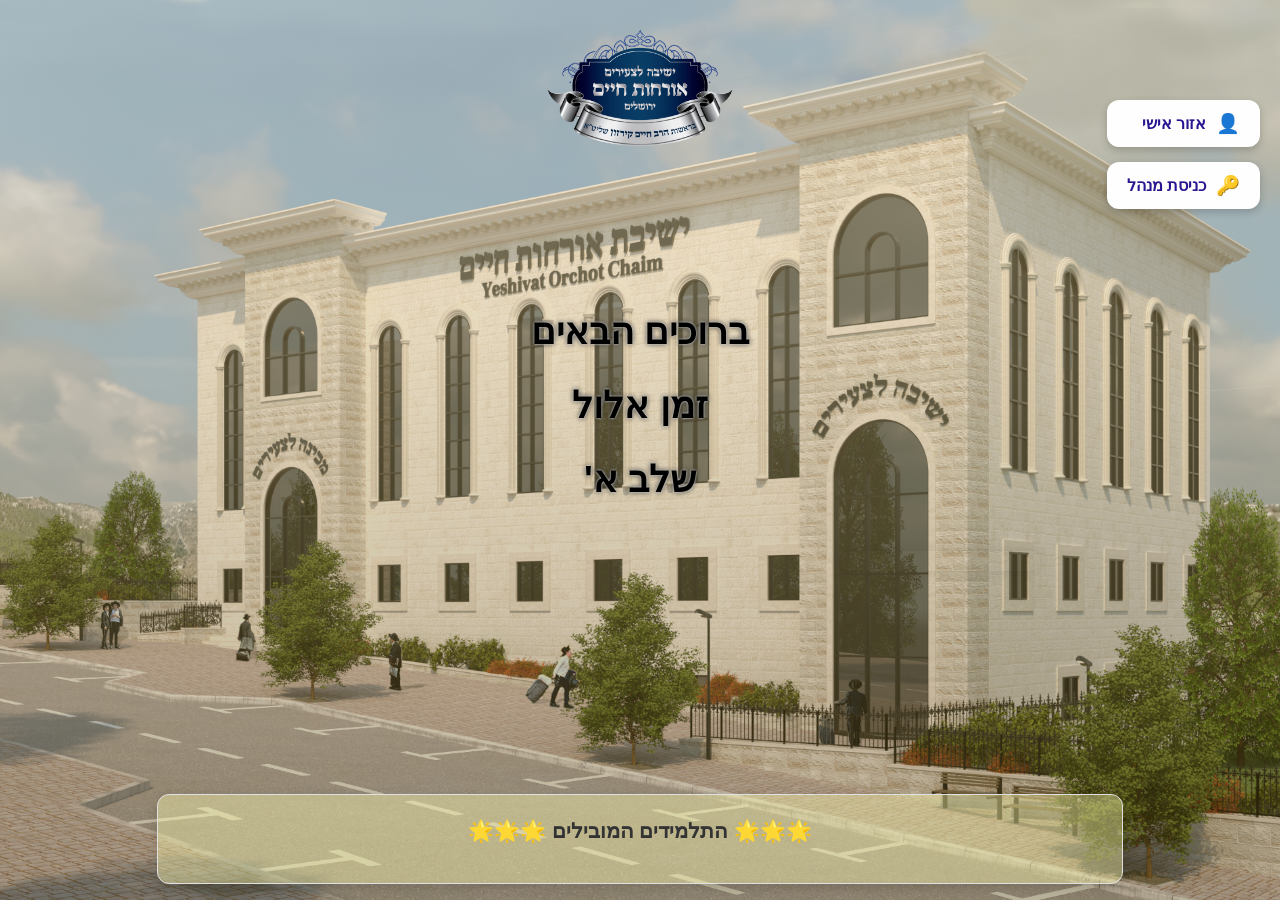
<file: index.html>
<!DOCTYPE html>

<html lang="he">
<head>
    <meta charset="UTF-8">
    <meta name="viewport" content="width=device-width, initial-scale=1.0">
    <title>מבצע והעמידו תלמידים</title>
    <link rel="stylesheet" href="css/homePage.css">
    <style>
.top-students {
    position: fixed;
    bottom: 1rem;
    left: 50%;
    transform: translateX(-50%);
    padding: 1.5rem 2rem;
    display: flex;
    flex-direction: column;
    align-items: center;
    font-family: sans-serif;
    z-index: 9999;
    width: 75vw;
    max-width: 900px;
    background-color: #fffbb265;
    border-radius: 12px;
    box-shadow: 0 4px 12px rgba(0, 0, 0, 0.15);
    border: 1px solid #e0e0e0;
    z-index: 1;           /* תמיד מעל תוכן אחר */

}

.top-students h3 {
    color: #333;
    font-family: Guttman Stam, sans-serif;
    margin: 0 0 1rem 0;
    font-size: 1.3rem;
    font-weight: bold;
    text-align: center;
}

#top-students-list {
    display: flex;
    gap: 1rem;
    list-style: none;
    padding: 0;
    margin: 0;
    flex-wrap: wrap;
    justify-content: center;
}

#top-students-list li {
    background-color: #ffffff;
    color: #333;
    font-size: 0.95rem;
    font-weight: bold;
    text-align: center;
    padding: 0.6rem 1.2rem;
    border-radius: 8px;
    border: 1px solid #ddd;
}

#top-students-list li:first-child {
    background-color: #ffc107;
    color: #000;
    font-size: 1.05rem;
    border: 1px solid #e0a800;
}

    </style>
</head>
<body>
   
<header><div id="logo-img">
    <img id="logo-img2" src="images/לוגו אורחות חיים ללא תמונה-01.png">


</div></header>
        <p id="validation-message"></p>

<main class="main-content">
    
    <div id="home-page">

        <h2>ברוכים הבאים</h2>
        <h2>זמן אלול</h2>
        <h2>שלב א'</h2>
        <p></p>
         <div class="Vcard" id="validation-page">
        <!-- <h2>תיקוף תלמידים</h2> -->
                 <br>

        <input class="Vinput hidden-input" type="text" id="student-id" inputmode="none">
                <br>

        <!-- <button class="Vbutton" onclick="validateStudent()">תיקוף והוספת נקודות</button> -->
        <br>
                <br>
        <br>
        <br>
 <h3 id="validation-message2"></h3>
                <br>

        <p id="points"></p>
        <br>
        <div  id="register">
        </div>
      </div>
        <div class="top-students">
    <h3>🌟🌟🌟 התלמידים המובילים 🌟🌟🌟</h3>
    <ul id="top-students-list"></ul>
    </div>

    <div id="side-menu">
    <!-- <a href="pages/register.html" class="side-menu-button">
<span style="font-size: 1.2em;">🧾 הרשמה</span>
    </a> -->
    <a href="pages/studentInfo.html" class="side-menu-button">
  <span style="font-size: 1.2rem;">👤</span> אזור אישי
    </a>
    <a href="pages/manager.html" class="side-menu-button">
<span style="font-size:1.2rem;">🔑</span> כניסת מנהל
    </a>
</div>
        <!-- <div id="links">
            
        <a href="pages/register.html" class="link">להרשמה למבצע</a>
        
        <a href="pages/validate.html" class="link">לתיקוף</a>
    </div> -->

</div>
</main>
    
    <script>

    </script>
    <!-- <br> -->
    <!-- <a href="pages/studentInfo.html" id="manager">אזור אישי</a> -->

    <!-- <br>
    <br> -->
    <!-- <a href="pages/manager.html" id="manager">כניסת מנהל</a> -->
    <script src="js/db.js"></script>
     <script src="js/homePage.js"></script>
</body>
</html>
</file>
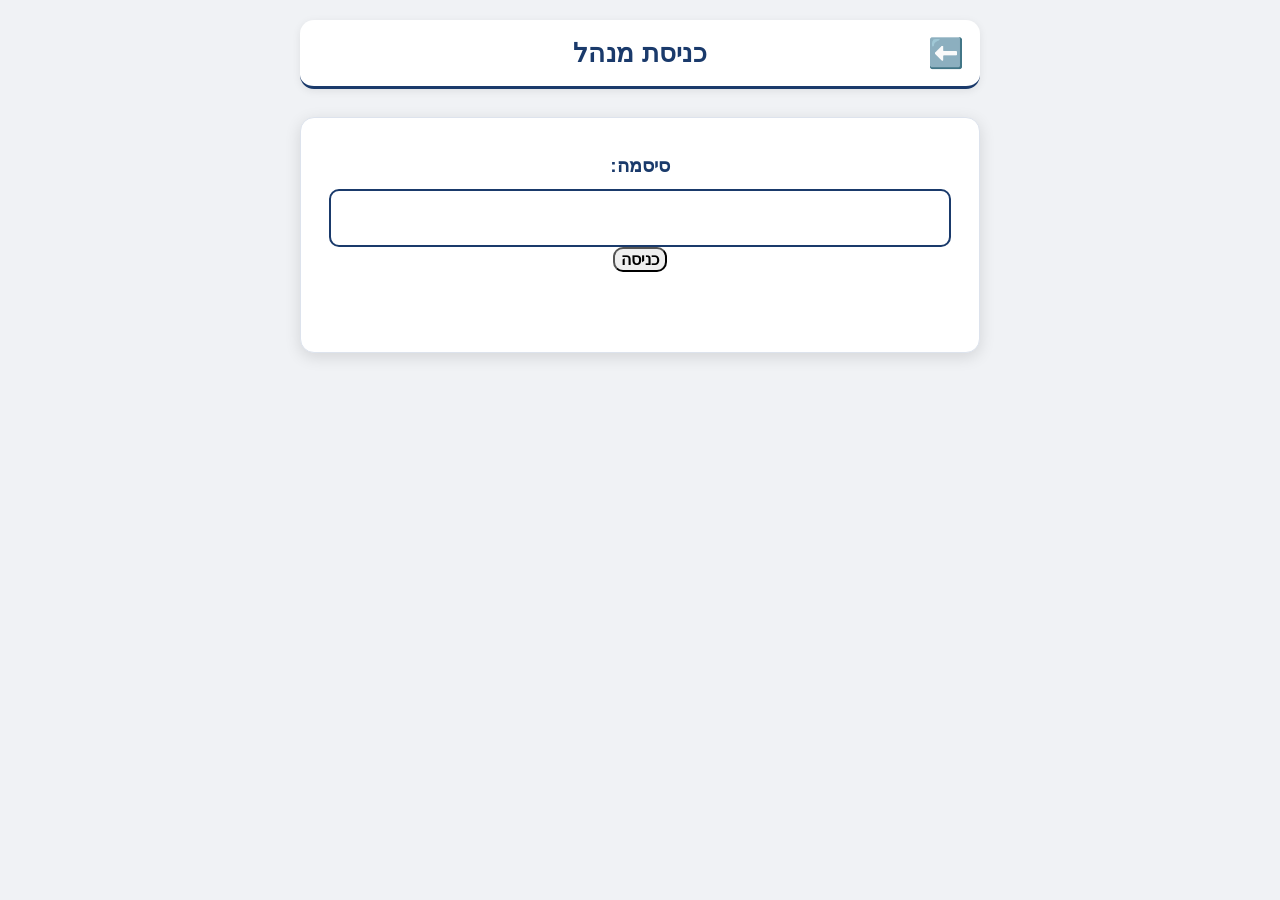
<file: pages/manager.html>
<!DOCTYPE html>
<html lang="he" dir="rtl">
 
<head>
  <meta charset="UTF-8">
  <meta name="viewport" content="width=device-width, initial-scale=1.0">
  <link rel="stylesheet" href="../css/manager.css">
  <link rel="icon" type="png" href="../images/לוגו אורחות חיים ללא תמונה-01.png">
  <title>עמוד מנהל</title>
</head>
<body>
  <div class="manager-page">
    <header class="topbar">
      <h2>כניסת מנהל</h2>
      <a class="return-icon" href="../index.html" aria-label="חזרה לדף הבית">⬅️</a>
    </header>

    <div id="loginSection" class="card login-card">
      <label for="adminPassword">סיסמה:</label>
      <input type="password" id="adminPassword" autocomplete="current-password">
      <button type="button" id="adminLoginBtn" class="login-submit">כניסה</button>
      <p id="loginError" aria-live="polite"></p>
    </div>

    <main id="adminPanel" class="hidden admin-panel">
      <div class="dashboard-header">
        <span class="dashboard-kicker">לוח בקרה</span>
        <h3>ניהול המערכת</h3>
        <p>בחר פעולה כדי לנהל את התלמידים, התיקוף וההגרלות בצורה פשוטה וברורה.</p>
      </div>

      <div class="dashboard-grid">
        <button type="button" class="action-card" data-open-panel="pointsPanel" data-title="עדכון נקודות משתמש">
          <span class="action-icon">💳</span>
          <span class="action-text">נקודות</span>
          <small>הוספה/עדכון שעות</small>
        </button>

        <button type="button" class="action-card" data-open-panel="attendanceSettingsSection" data-title="הגדרות תיקוף">
          <span class="action-icon">🕒</span>
          <span class="action-text">תיקוף</span>
          <small>זמני כניסה ויציאה</small>
        </button>

        <button type="button" class="action-card" data-open-panel="stageAdminSection" data-title="ניהול שלבים">
          <span class="action-icon">📍</span>
          <span class="action-text">שלבים</span>
          <small>שינוי שלב נוכחי</small>
        </button>

        <button type="button" class="action-card" data-open-panel="uidChangeSection" data-title="החלפת מזהה תלמיד">
          <span class="action-icon">🆔</span>
          <span class="action-text">מזהים</span>
          <small>שינוי כרטיס תלמיד</small>
        </button>

        <button type="button" class="action-card" data-open-panel="lotteryAdminSection" data-title="הגדרות זכייה">
          <span class="action-icon">🎁</span>
          <span class="action-text">זכייה</span>
          <small>הגדרות פרסים</small>
        </button>

        <button type="button" class="action-card" data-open-panel="lotteryHistorySection" data-title="היסטוריית זכיות">
          <span class="action-icon">📜</span>
          <span class="action-text">היסטוריה</span>
          <small>רשימת זכיות</small>
        </button>

        <button type="button" class="action-card" data-open-panel="giftsPanel" data-title="ניהול מתנות">
          <span class="action-icon">🎁</span>
          <span class="action-text">מתנות</span>
          <small>רשימת מתנות קיימות</small>
        </button>

        <button type="button" class="action-card action-card--accent" onclick="window.location.href='./register.html'">
          <span class="action-icon">📝</span>
          <span class="action-text">הרשמה</span>
          <small>עבור לדף הרשמה</small>
        </button>

        <button type="button" class="action-card" data-open-panel="listPanel" data-title="נקודות כל התלמידים">
          <span class="action-icon">📊</span>
          <span class="action-text">כל התלמידים</span>
          <small>הצג נקודות לכולם</small>
        </button>

      </div>

      <section id="pointsPanel" class="panel-card admin-panel-section" aria-label="עדכון נקודות משתמש" data-dialog-title="עדכון נקודות משתמש">
        <div class="section-header">
          <h3>עריכת נקודות למשתמש</h3>
        </div>

        <div class="form-grid two-up">
          <div class="field-group">
            <label for="userId">קוד זיהוי:</label>
            <input type="password" id="userId" autocomplete="off">
          </div>
          <div class="field-group">
            <label for="hours">שעות להוספה:</label>
            <input type="text" id="hours" onfocus="kbOpen(this)" readonly inputmode="numeric">
          </div>
          <div class="field-group">
            <label for="minutes">דקות להוספה:</label>
            <input type="text" id="minutes" onfocus="kbOpen(this)" readonly inputmode="numeric">
          </div>
        </div>

        <div class="panel-actions single">
          <button type="button" onclick="updatePoints()">עדכן</button>
        </div>
        <p id="updateMessage" aria-live="polite"></p>
      </section>

      <section id="attendanceSettingsSection" class="panel-card admin-panel-section" aria-label="הגדרות תיקוף" data-dialog-title="הגדרות תיקוף">
        <div class="section-header">
          <h3>הגדרות תיקוף</h3>
        </div>

        <div class="settings-groups">
          <fieldset class="settings-group">
            <legend>מכינה</legend>
            <div class="time-grid">
              <div class="field-group">
                <label for="mechina-morningStart">פתיחת בוקר</label>
                <input id="mechina-morningStart" type="time" step="60">
              </div>
              <div class="field-group">
                <label for="mechina-morningEnd">סגירת בוקר</label>
                <input id="mechina-morningEnd" type="time" step="60">
              </div>
              <div class="field-group">
                <label for="mechina-eveningStart">פתיחת ערב</label>
                <input id="mechina-eveningStart" type="time" step="60">
              </div>
              <div class="field-group">
                <label for="mechina-eveningEnd">סגירת ערב</label>
                <input id="mechina-eveningEnd" type="time" step="60">
              </div>
              <div class="field-group full-width">
                <label for="mechina-specialStart">פתיחת תיקוף מיוחד</label>
                <input id="mechina-specialStart" type="time" step="60">
              </div>
              <div class="field-group full-width">
                <label for="mechina-specialEnd">סגירת תיקוף מיוחד</label>
                <input id="mechina-specialEnd" type="time" step="60">
              </div>
            </div>
          </fieldset>

          <fieldset class="settings-group">
            <legend>ישיבה</legend>
            <div class="time-grid">
              <div class="field-group">
                <label for="yeshiva-morningStart">פתיחת בוקר</label>
                <input id="yeshiva-morningStart" type="time" step="60">
              </div>
              <div class="field-group">
                <label for="yeshiva-morningEnd">סגירת בוקר</label>
                <input id="yeshiva-morningEnd" type="time" step="60">
              </div>
              <div class="field-group">
                <label for="yeshiva-eveningStart">פתיחת ערב</label>
                <input id="yeshiva-eveningStart" type="time" step="60">
              </div>
              <div class="field-group">
                <label for="yeshiva-eveningEnd">סגירת ערב</label>
                <input id="yeshiva-eveningEnd" type="time" step="60">
              </div>
              <div class="field-group full-width">
                <label for="yeshiva-specialStart">פתיחת תיקוף מיוחד</label>
                <input id="yeshiva-specialStart" type="time" step="60">
              </div>
              <div class="field-group full-width">
                <label for="yeshiva-specialEnd">סגירת תיקוף מיוחד</label>
                <input id="yeshiva-specialEnd" type="time" step="60">
              </div>
            </div>
          </fieldset>
        </div>

        <div class="panel-actions single">
          <button id="saveAttendanceSettingsBtn" type="button" onclick="saveAttendanceSettingsFromForm()">שמור הגדרות תיקוף</button>
        </div>
        <p id="settingsMessage" aria-live="polite"></p>
      </section>

      <section id="stageAdminSection" class="panel-card admin-panel-section" aria-label="ניהול שלבים" data-dialog-title="ניהול שלבים">
        <div class="section-header">
          <h3>ניהול שלבים</h3>
        </div>
        <p class="stage-status">שלב נוכחי: <strong id="currentStageLabel">A</strong></p>

        <div class="form-grid single-column">
          <div class="field-group">
            <label for="currentStageSelect">בחר שלב</label>
            <select id="currentStageSelect">
              <option value="A">שלב א</option>
              <option value="B">שלב ב</option>
              <option value="C">שלב ג</option>
              <option value="D">שלב ד</option>
            </select>
          </div>
        </div>

        <div class="panel-actions split">
          <button id="saveStageBtn" type="button">שמור שלב</button>
          <button id="nextStageBtn" type="button" class="secondary">העבר לשלב הבא</button>
        </div>
        <p id="stageMessage" aria-live="polite"></p>
      </section>

      <section id="uidChangeSection" class="panel-card admin-panel-section" aria-label="החלפת מזהה תלמיד" data-dialog-title="החלפת מזהה תלמיד">
        <div class="section-header">
          <h3>החלפת מזהה תלמיד</h3>
        </div>

        <div class="form-grid single-column">
          <div class="field-group">
            <label for="oldUidInput">מזהה נוכחי</label>
            <input id="oldUidInput" type="text" autocomplete="off">
          </div>
          <div class="field-group">
            <label for="newUidInput">מזהה חדש</label>
            <input id="newUidInput" type="text" autocomplete="off">
          </div>
        </div>

        <div class="panel-actions single">
          <button id="changeUidBtn" type="button">החלף מזהה</button>
        </div>
        <p id="uidChangeMessage" aria-live="polite"></p>
      </section>

      <section id="lotteryAdminSection" class="panel-card admin-panel-section" aria-label="הגדרות זכייה" data-dialog-title="הגדרות זכייה">
        <div class="section-header">
          <h3>הגדרות זכייה</h3>
        </div>

        <div class="form-grid single-column">
          <div class="field-group">
            <label for="lotteryWinChance">סיכוי זכייה (%)</label>
            <input id="lotteryWinChance" type="number" min="0" max="100" step="1" value="33">
          </div>
        </div>

        <div id="lotteryPrizeRows" class="lottery-prize-list" aria-live="polite"></div>

        <div class="panel-actions split">
          <button id="addLotteryPrizeBtn" type="button" class="secondary">הוסף פרס</button>
          <button id="saveLotterySettingsBtn" type="button" onclick="saveLotterySettingsFromForm()">שמור הגדרות זכייה</button>
        </div>
        <p id="lotterySettingsMessage" aria-live="polite"></p>

        <div class="section-header" style="margin-top:14px;">
          <h3>מתנות קיימות</h3>
        </div>
        <div id="currentPrizeSummary" class="lottery-prize-summary" aria-live="polite"></div>
      </section>

      <section id="lotteryHistorySection" class="panel-card admin-panel-section" aria-label="היסטוריית זכיות" data-dialog-title="היסטוריית זכיות">
        <div class="section-header">
          <h3>היסטוריית זכיות</h3>
        </div>

        <div id="lotteryHistoryContainer" class="lottery-history-container" aria-live="polite"></div>
      </section>

      <section id="giftsPanel" class="panel-card admin-panel-section" aria-label="ניהול מתנות" data-dialog-title="ניהול מתנות">
        <div class="section-header">
          <h3>מתנות קיימות</h3>
        </div>
        <div id="gifts-list-container"></div>
        <div class="panel-actions split" style="margin-top:16px">
          <button type="button" onclick="saveGiftEdits()">✅ שמור שינויים</button>
        </div>
        <p id="giftsMessage" aria-live="polite"></p>
      </section>

      <section id="listPanel" class="panel-card admin-panel-section" aria-label="נקודות כל התלמידים" data-dialog-title="נקודות כל התלמידים">
        <div class="section-header">
          <h3>נקודות כל התלמידים</h3>
        </div>
        <div class="panel-actions single">
          <button type="button" onclick="list()">הצג נקודות לכל תלמיד</button>
        </div>
        <div class="table-wrapper">
          <table id="list" class="hidden2">
            <thead>
              <tr>
                <th>מזהה</th>
                <th>שם</th>
                <th>שעות שלב א'</th>
                <th>שעות שלב ב'</th>
                <th>שעות שלב ג'</th>
                <th>שעות שלב ד'</th>
                <th>פעולות</th>
              </tr>
            </thead>
            <tbody id="list-body"></tbody>
          </table>
        </div>
      </section>

      <a id="registerFromManagerButton" href="./register.html" class="side-menu-button hidden" aria-label="הרשמה למבצע">
        <span>🧾</span>
        <span>הרשמה</span>
      </a>
    </main>

    <div id="adminDialog" class="admin-dialog" aria-hidden="true">
      <div class="dialog-backdrop" data-close-dialog="true"></div>
      <div class="dialog-panel" role="dialog" aria-modal="true" aria-labelledby="dialogTitle">
        <div class="dialog-header">
          <h4 id="dialogTitle">כותרת</h4>
          <button type="button" class="dialog-close" data-close-dialog="true" aria-label="סגור">✕</button>
        </div>
        <div id="dialogContent" class="dialog-content"></div>
      </div>
    </div>

    <div id="custom-keyboard" aria-label="מקלדת קלט">
      <div class="keyboard-layout keyboard-letters">
        <div class="kb-row">
          <button type="button" onclick="kbPress('ק')">ק</button>
          <button type="button" onclick="kbPress('ר')">ר</button>
          <button type="button" onclick="kbPress('א')">א</button>
          <button type="button" onclick="kbPress('ט')">ט</button>
          <button type="button" onclick="kbPress('ו')">ו</button>
          <button type="button" onclick="kbPress('ן')">ן</button>
          <button type="button" onclick="kbPress('ם')">ם</button>
          <button type="button" onclick="kbPress('פ')">פ</button>
        </div>
        <div class="kb-row">
          <button type="button" onclick="kbPress('ש')">ש</button>
          <button type="button" onclick="kbPress('ד')">ד</button>
          <button type="button" onclick="kbPress('ג')">ג</button>
          <button type="button" onclick="kbPress('כ')">כ</button>
          <button type="button" onclick="kbPress('ע')">ע</button>
          <button type="button" onclick="kbPress('י')">י</button>
          <button type="button" onclick="kbPress('ח')">ח</button>
          <button type="button" onclick="kbPress('ל')">ל</button>
          <button type="button" onclick="kbPress('ך')">ך</button>
          <button type="button" onclick="kbPress('ף')">ף</button>
        </div>
        <div class="kb-row">
          <button type="button" onclick="kbPress('ז')">ז</button>
          <button type="button" onclick="kbPress('ס')">ס</button>
          <button type="button" onclick="kbPress('ב')">ב</button>
          <button type="button" onclick="kbPress('ה')">ה</button>
          <button type="button" onclick="kbPress('נ')">נ</button>
          <button type="button" onclick="kbPress('מ')">מ</button>
          <button type="button" onclick="kbPress('צ')">צ</button>
          <button type="button" onclick="kbPress('ת')">ת</button>
          <button type="button" onclick="kbPress('ץ')">ץ</button>
        </div>
        <div class="kb-row">
          <button type="button" style="flex: 2;" onclick="kbPress(' ')">רווח</button>
          <button type="button" onclick="kbPress('back')">⌫</button>
          <button type="button" class="kb-ok" onclick="kbClose()">סגור</button>
        </div>
      </div>

      <div class="keyboard-layout keyboard-numeric">
        <div class="kb-row">
          <button type="button" onclick="kbPress('7')">7</button>
          <button type="button" onclick="kbPress('8')">8</button>
          <button type="button" onclick="kbPress('9')">9</button>
        </div>
        <div class="kb-row">
          <button type="button" onclick="kbPress('4')">4</button>
          <button type="button" onclick="kbPress('5')">5</button>
          <button type="button" onclick="kbPress('6')">6</button>
        </div>
        <div class="kb-row">
          <button type="button" onclick="kbPress('1')">1</button>
          <button type="button" onclick="kbPress('2')">2</button>
          <button type="button" onclick="kbPress('3')">3</button>
        </div>
        <div class="kb-row">
          <button type="button" onclick="kbPress('-')">−</button>
          <button type="button" onclick="kbPress('0')">0</button>
          <button type="button" onclick="kbPress('back')">⌫</button>
        </div>
        <div class="kb-row">
          <button type="button" class="kb-ok" onclick="kbClose()">סגור</button>
        </div>
      </div>
    </div>

    <div id="list-container" class="hidden"></div>
  </div>

  <script src="../js/db.js"></script>
  <script src="../js/admin.js"></script>
</body>
</html>
</html>
</file>
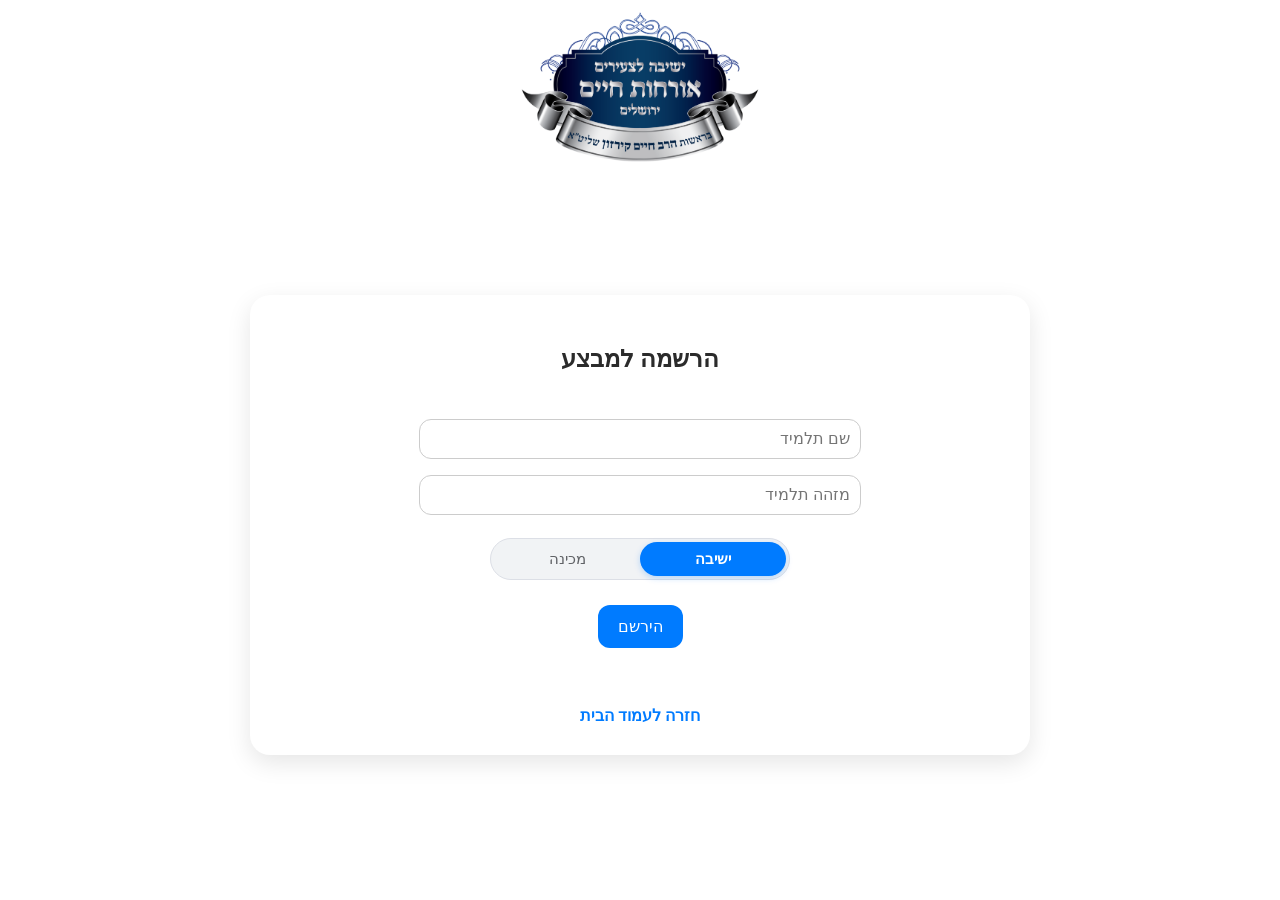
<file: pages/register.html>
<!DOCTYPE html>

<html lang="he" dir="rtl">
<head>
    <meta charset="UTF-8">
    <meta name="viewport" content="width=device-width, initial-scale=1.0">
    <link rel="icon" type="png" href="../images/לוגו אורחות חיים ללא תמונה-01.png">
    <link rel="stylesheet" href="../css/register.css">
    <title>רישום</title>
</head>
<body>

    <div class="card" id="registration-page">
        <h2>הרשמה למבצע</h2>
        <br>
        <input type="text" id="student-name" placeholder="שם תלמיד">
        <br>
        <input type="text" id="student-id-reg" placeholder="מזהה תלמיד">
        <br>
    <div class="pill-toggle">
    <input type="radio" id="type-yeshiva" name="institution" value="yeshiva" checked>
    <label for="type-yeshiva">ישיבה</label>
    
    <input type="radio" id="type-mechina" name="institution" value="mechina">
    <label for="type-mechina">מכינה</label>
</div>
        <button onclick="registerStudent()">הירשם</button>
        <br>
        <p id="registration-message"></p>
      <div id="custom-keyboard">
    <div class="kb-row">
        <button onclick="kbPress('ק')">ק</button>
        <button onclick="kbPress('ר')">ר</button>
        <button onclick="kbPress('א')">א</button>
        <button onclick="kbPress('ט')">ט</button>
        <button onclick="kbPress('ו')">ו</button>
        <button onclick="kbPress('ן')">ן</button>
        <button onclick="kbPress('ם')">ם</button>
        <button onclick="kbPress('פ')">פ</button>
    </div>
    <div class="kb-row">
        <button onclick="kbPress('ש')">ש</button>
        <button onclick="kbPress('ד')">ד</button>
        <button onclick="kbPress('ג')">ג</button>
        <button onclick="kbPress('כ')">כ</button>
        <button onclick="kbPress('ע')">ע</button>
        <button onclick="kbPress('י')">י</button>
        <button onclick="kbPress('ח')">ח</button>
        <button onclick="kbPress('ל')">ל</button>
        <button onclick="kbPress('ך')">ך</button>
        <button onclick="kbPress('ף')">ף</button>
    </div>
    <div class="kb-row">
        <button onclick="kbPress('ז')">ז</button>
        <button onclick="kbPress('ס')">ס</button>
        <button onclick="kbPress('ב')">ב</button>
        <button onclick="kbPress('ה')">ה</button>
        <button onclick="kbPress('נ')">נ</button>
        <button onclick="kbPress('מ')">מ</button>
        <button onclick="kbPress('צ')">צ</button>
        <button onclick="kbPress('ת')">ת</button>
        <button onclick="kbPress('ץ')">ץ</button>
    </div>
    <div class="kb-row">
        <button onclick="kbPress('1')">1</button>
        <button onclick="kbPress('2')">2</button>
        <button onclick="kbPress('3')">3</button>
        <button onclick="kbPress('4')">4</button>
        <button onclick="kbPress('5')">5</button>
        <button onclick="kbPress('6')">6</button>
        <button onclick="kbPress('7')">7</button>
        <button onclick="kbPress('8')">8</button>
        <button onclick="kbPress('9')">9</button>
        <button onclick="kbPress('0')">0</button>
    </div>
    <div class="kb-row">
        <button style="flex: 2;" onclick="kbPress(' ')">רווח</button>
        <button onclick="kbPress('back')">⌫</button>
        <button class="kb-ok" onclick="kbClose()">סגור</button>
    </div>
</div>
        <br>
        <a href="../index.html" class="link">חזרה לעמוד הבית</a>
    </div>
    <script src="../js/db.js"></script>
<script src="../js/register.js"></script>
</body>
</html>
</file>
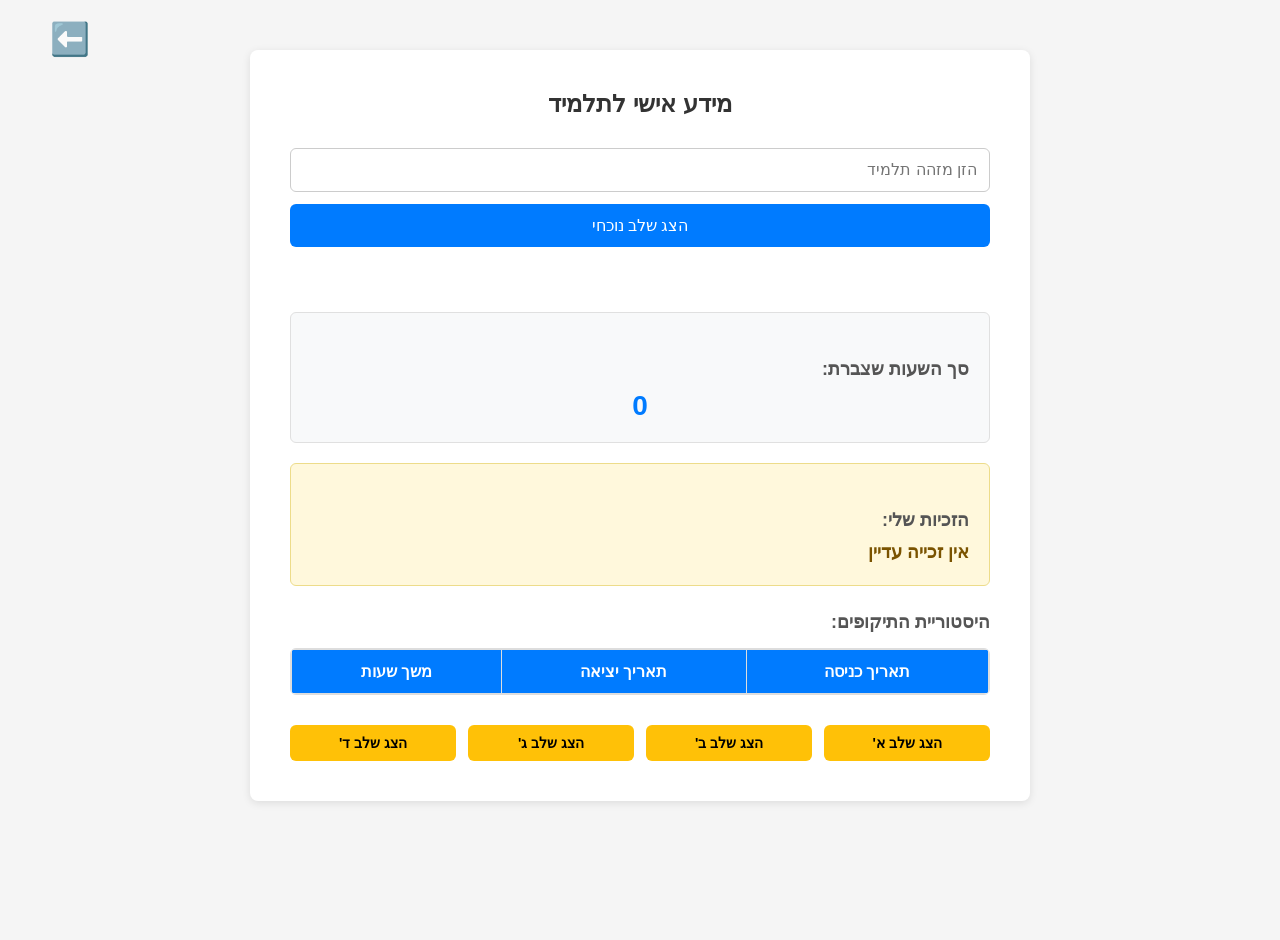
<file: pages/studentInfo.html>
<!DOCTYPE html>
<html lang="he" dir="rtl">
<head>
    <meta charset="UTF-8">
    <meta name="viewport" content="width=device-width, initial-scale=1.0">
    <title>מידע אישי לתלמיד</title>
    <style>
        body {
            font-family: Arial, sans-serif;
            background-color: #f5f5f5;
            display: flex;
            justify-content: center;
            align-items: flex-start;
            min-height: 100vh;
            margin: 0;
            padding: 20px;
        }
        .container {
            background-color: #fff;
            padding: 40px;
            border-radius: 8px;
            box-shadow: 0 2px 8px rgba(0,0,0,0.1);
            max-width: 700px;
            width: 100%;
            margin-top: 30px;
        }
        h2 {
            text-align: center;
            margin: 0 0 30px 0;
            color: #333;
            font-size: 24px;
        }
        h3 {
            margin: 25px 0 10px 0;
            color: #555;
            font-size: 18px;
        }
        .input-section {
            margin-bottom: 30px;
        }
        input[type="text"] {
            width: 100%;
            padding: 12px;
            margin-bottom: 12px;
            border-radius: 6px;
            border: 1px solid #ccc;
            font-size: 16px;
            box-sizing: border-box;
        }
        #get-info {
            width: 100%;
            padding: 12px;
            background-color: #007bff;
            color: #fff;
            border: none;
            border-radius: 6px;
            font-size: 16px;
            cursor: pointer;
        }
        #get-info:hover {
            background-color: #0056b3;
        }
        .message {
            margin: 15px 0;
            font-weight: bold;
            text-align: center;
            min-height: 20px;
        }
        .hours-section {
            background-color: #f8f9fa;
            padding: 20px;
            border-radius: 6px;
            margin: 20px 0;
            border: 1px solid #e0e0e0;
        }
        #total-hours {
            font-size: 28px;
            font-weight: bold;
            color: #007bff;
            margin-top: 10px;
            text-align: center;
        }
        .table-section {
            margin: 25px 0;
        }
        .table-wrapper {
            max-height: 400px;
            overflow-y: auto;
            margin-top: 15px;
            border: 1px solid #ddd;
            border-radius: 6px;
        }
        table {
            width: 100%;
            border-collapse: collapse;
        }
        th, td {
            padding: 12px;
            border: 1px solid #ddd;
            text-align: center;
        }
        tbody tr:hover {
            background-color: #f8f9fa;
        }
        th {
            background-color: #007bff;
            color: #fff;
            position: sticky;
            top: 0;
        }
        .return-icon {
            font-size: xx-large;
            left: 50px;
            position: fixed;
            text-decoration: none;
        }

        .stage-buttons {
            display: flex;
            gap: 12px;
            margin-top: 30px;
            justify-content: center;
            flex-wrap: wrap;
        }
        .stage-btn {
            flex: 1;
            min-width: 120px;
            background-color: #ffc107;
            color: #000;
            font-weight: bold;
            padding: 10px 16px;
            border: none;
            border-radius: 6px;
            cursor: pointer;
            font-size: 14px;
        }
        .stage-btn:hover {
            background-color: #e0a800;
        }

</style>
</head>
<body>
        <a class="return-icon"  href="../index.html">⬅️</a>

<div class="container">
    <h2>מידע אישי לתלמיד</h2>

    <div class="input-section">
        <input type="text" id="student-id" placeholder="הזן מזהה תלמיד">
        <button id="get-info">הצג שלב נוכחי</button>
        <div class="message" id="message"></div>
    </div>

    <div class="hours-section">
        <h3>סך השעות שצברת:</h3>
        <div id="total-hours">0</div>
    </div>

    <div class="hours-section" style="margin-top: 20px; background-color: #fff8dc; border: 1px solid #eddc8a;">
        <h3>הזכיות שלי:</h3>
        <div id="prize-info" style="font-size: 18px; font-weight: bold; color: #7a5300; min-height: 24px;">אין זכייה עדיין</div>
    </div>

    <div class="table-section">
        <h3>היסטוריית התיקופים:</h3>
        <div class="table-wrapper">
            <table id="history-table">
                <thead>
                    <tr>
                        <th>תאריך כניסה</th>
                        <th>תאריך יציאה</th>
                        <th>משך שעות</th>
                    </tr>
                </thead>
                <tbody id="history-body">
                </tbody>
            </table>
        </div>
    </div>

    <div class="stage-buttons" aria-label="בחירת שלב להצגה">
        <button class="stage-btn" data-stage="A" type="button">הצג שלב א'</button>
        <button class="stage-btn" data-stage="B" type="button">הצג שלב ב'</button>
        <button class="stage-btn" data-stage="C" type="button">הצג שלב ג'</button>
        <button class="stage-btn" data-stage="D" type="button">הצג שלב ד'</button>
    </div>
</div>

<script src="../js/db.js"></script>
    <script src="../js/studentInfo.js"></script>

</body>
</html>
</file>
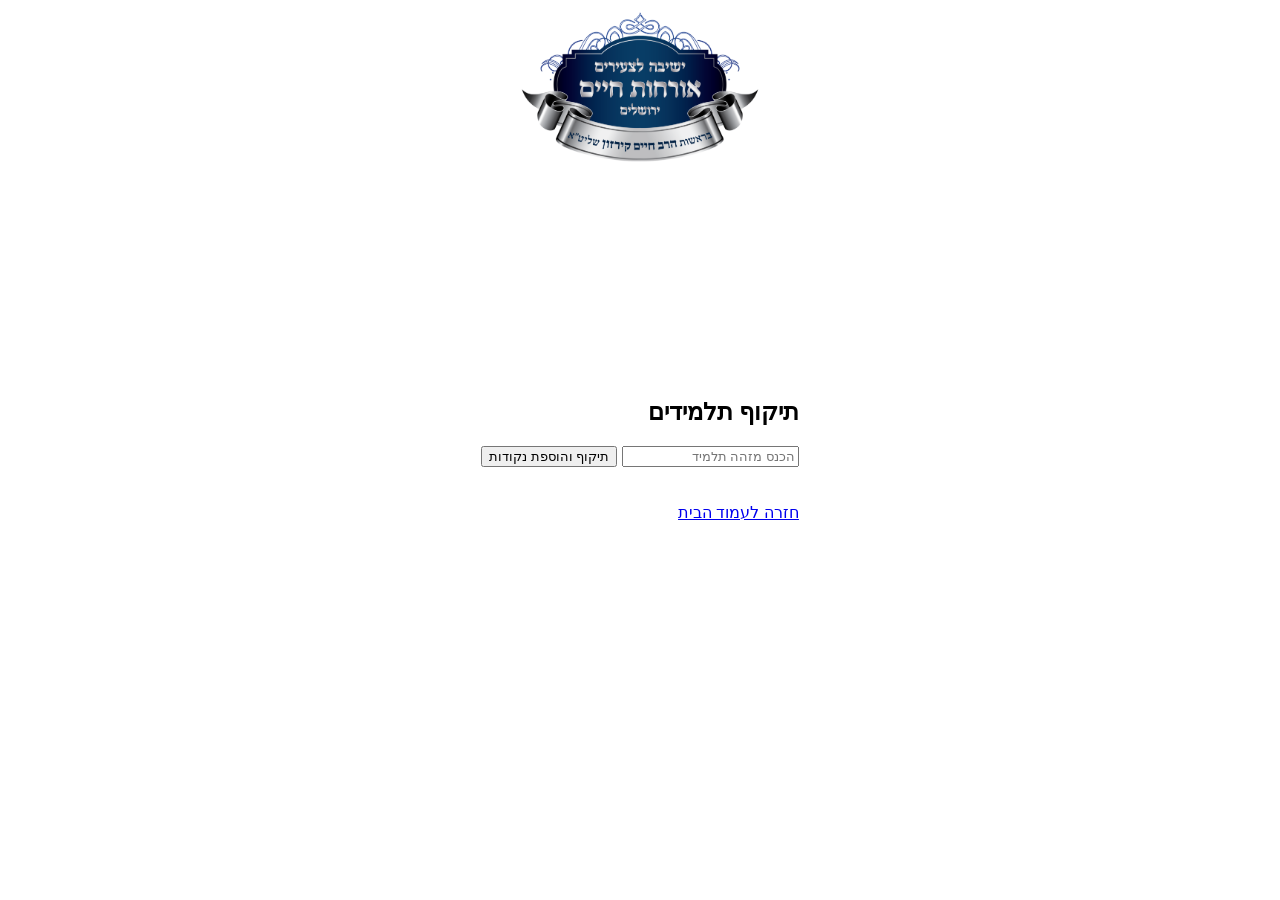
<file: pages/validate.html>
<!DOCTYPE html>
<html lang="he" dir="rtl">

<head>
    <meta charset="UTF-8">
    <meta name="viewport" content="width=device-width, initial-scale=1.0">
    <link rel="icon" type="png" href="../images/לוגו אורחות חיים ללא תמונה-01.png">
    <link rel="stylesheet" href="../css/validate.css">
    <title>תיקוף</title>
</head>
<body>
  
    <div class="card" id="validation-page">
        <h2>תיקוף תלמידים</h2>
        <input type="text" id="student-id" placeholder="הכנס מזהה תלמיד">
        <button onclick="validateStudent()">תיקוף והוספת נקודות</button>
        
        <p id="validation-message"></p>
        <p id="points"></p>
        <br>
        <div  id="register">
        </div>
        <a href="../index.html" class="link">חזרה לעמוד הבית</a>
      </div>
      <script src="../js/db.js"></script>
<script src="../js/vakidate.js"></script>
</body>
</html>
</file>
<file: css/homePage.css>
body {
    font-family: "David Libre", "Noto Serif Hebrew", serif;
    background:   linear-gradient(rgba(255, 223, 147, 0.4), rgba(81, 64, 5, 0.4)),
url("../images/5.png") no-repeat center center fixed;
    background-size: cover; /* מוקטנת לחצי מהגודל המקורי */
    background-position: center; /* למעלה ובמרכז */
    margin: 0;
    padding: 0;
    direction: rtl;
    text-align: center;
   height: 100vh;
  overflow: hidden;
}
.floating-div {
    position: fixed;                /* מיקום קבוע */
    top: -10%;                        /* למרכז אנכית */
    right: -2%;                       /* למרכז אופקית */
    transform: translate(-50%, -50%); /* למרכז את הדיב בדיוק */
    min-width: 100vw;                     /* רוחב 80% מהמסך */
    min-height: 120vh;                    /* גובה 60% מהמסך */
    background-image: url("../images/10b.png"); /* כתובת התמונה */
    background-size: cover;          /* התמונה תתפוס את כל שטח הדיב */
    background-position: center;     /* תמונה ממורכזת בתוך הדיב */
    color: white;                    /* צבע טקסט */
    padding: 20px;                   /* ריפוד סביב התוכן */
    border-radius: 10px;             /* קצוות מעוגלים */
    z-index: 1000;                   /* מוודא שהדיב מעל שאר האלמנטים בדף */
    font-size: 20px;                 /* גודל גופן */
    text-align: center;              /* טקסט ממורכז */
    display: flex;                   /* שימוש ב-flex כדי ליישר את הטקסט במרכז הדיב */
    align-items: center;             /* יישור אנכי במרכז */
    justify-content: center;         /* יישור אופקי במרכז */
    opacity: 0;                      /* מתחיל מעומעם */
    animation: fadeInOut 15s ease-in-out forwards; /* הנפשה מעומעמת */
}
#myFloatingDiv60
{
background-image: url("../images/60b.png"); /* כתובת התמונה */
}
#myFloatingDiv50
{
background-image: url("../images/50b.png"); /* כתובת התמונה */
}
#myFloatingDiv40
{
background-image: url("../images/40b.png"); /* כתובת התמונה */
}
#myFloatingDiv30
{
background-image: url("../images/30b.png"); /* כתובת התמונה */
}#myFloatingDiv20
{
background-image: url("../images/20b.png"); /* כתובת התמונה */
}
#showGift
{
background-image: url("../images/gift.png"); /* כתובת התמונה */
}
#showGoal
{
    background-image: url("../images/goal.png"); /* כתובת התמונה */

}
#myFloatingDiv10
{
background-image: url("../images/10b.png"); /* כתובת התמונה */
}
/* הנפשה מעומעמת ומדליקה */
@keyframes fadeInOut {
    0% {
        opacity: 0;
        transform: scale(0.5);
    }
    15% {
        opacity: 1;
        transform: scale(0.65);
    }
    50% {
        opacity: 1;  /* נשאר גלוי רוב הזמן */
        transform: scale(0.65);
    }
     80% {
        opacity: 1;  /* נשאר גלוי רוב הזמן */
        transform: scale(0.65);
    }
    100% {
        opacity: 0.8;
        transform: scale(0.65);
    }
}



header{

    display: flex;
    justify-content: center;
}
#logo-container {
    width: 100%;
    text-align: center;
    position: fixed;     /* תמיד למעלה */
    top: 0;
    left: 0;
    padding: 30px 0;
    background-color: white; /* לא חובה, אבל שומר שהלוגו ייראה על רקעים כהים */
    z-index: 1000;       /* מבטיח שהלוגו מעל כל תוכן אחר */
  }
  
  #logo-img {
    width: 200px;
    height: auto;
    margin-top: 10px;

  }

#logo-img2 {
    width: 200px;
    height: auto;
    margin-top: 10px;

  }
.card {
    background: rgba(255, 255, 255, 0.3);
    padding: 40px 50px;
    margin-top: 20px;
    border-radius: 24px;
    box-shadow: 0 0 25px rgba(0, 0, 0, 0.3);
    font-size: larger;
    font-family: Guttman Stam;
    width: 700px;
    text-align: center;
    backdrop-filter: blur(3px);
}
#links{
    display: inline-flex;
    justify-content: space-around;
    gap: 50px;

}
.card h2 {
    font-size: 37px;
    color: #000000;
    margin-bottom: 25px;
    border-bottom: 2px solid #d4af7f;
    padding-bottom: 10px;
}

.card input[type="text"] {
    width: 100%;
    padding: 12px;
    margin: 12px 0;
    border: 1px solid #c6a672;
    border-radius: 10px;
    font-size: 16px;
    background-color: #fffefc;
}

.card button {
    background-color: #8b5e3c;
    color: white;
    border: none;
    padding: 12px 24px;
    border-radius: 10px;
    font-size: 16px;
    cursor: pointer;
    transition: background-color 0.3s ease;
    margin-top: 15px;
}

.card button:hover {
    background-color: #6f4429;
}

#registration-message {
    margin-top: 15px;
    font-size: 15px;
    font-weight: bold;
    color: red;
}

.link {
    display: inline-block;
    margin-top: 20px;
    color: #d4d5d7;
    font-weight: bold;
    text-decoration: none;
    font-size: 20px;
    padding: 10px;
    border-radius:14px;
    box-shadow: 0 0 25px rgba(0, 0, 0);
    background-color: #01204bd2;
}
.link:hover {
    color:   #5c4725;
    transition: color 0.5s ease;
    
}
#manager{
    color: #ffffff;
    font-weight: bold;
    text-decoration: none;
    font-size: 20px;
    text-align: center;
  margin-top: 500px;
}
.main-content {
    display: flex;
    justify-content: center;
    align-items: center;
    min-height: 20vh;
  }
  .link:hover{
    transform: scale(1.1); /* הגדלה של 20% */
    transition: transform 0.5s ease;
  }
  .validate-box {
    background: #ffffff;
    padding: 20px;
    margin: 20px auto;
    max-width: 350px;
    border-radius: 12px;
    box-shadow: 0 2px 8px rgba(0,0,0,0.15);
    text-align: center;
}

.validate-box input {
    width: 90%;
    padding: 12px;
    font-size: 18px;
    border: 2px solid #ccc;
    border-radius: 8px;
    text-align: center;
}

.validate-box h3 {
    margin-bottom: 12px;
}





   



    
/* h2{
  font-family: Guttman Stam;
font-size: 30px;

} */
 h2 {
    font-family: 'Guttman Stam', sans-serif;
    font-size: 37px;
    color: rgb(0, 0, 0);
    text-align: center;
    font-weight: bold;

    /* זוהר עדין */
    text-shadow: 0 0 3px #fff, 0 0 5px rgb(0, 0, 0);
    
    /* אנימציה קטנה של זוהר */
    animation: glow 2s infinite alternate;
}

@keyframes glow {
    0% {
        text-shadow: 0 0 2px #fff, 0 0 4px rgb(29, 32, 19);
    }
    50% {
        text-shadow: 0 0 3px #fff, 0 0 6px rgb(29, 32, 19);
    }
    100% {
        text-shadow: 0 0 2px #fff, 0 0 4px rgb(29, 32, 19);
    }
}

    .Vcard {
      margin-top: 50px;
      border-radius: 20px;
      box-shadow: 0 0 15px rgba(0,0,0,0.1);
      text-align: center;
      width: 200px;
      height: 20px;
    }

    .Vinput, .Vbutton {
      width: 70%;
      padding: 12px;
      margin-top: 1rem;
      font-size: 1rem;
      border-radius: 8px;
      border: 1px solid #ccc;
    }

    .Vbutton {
      background-color: #28a745;
      color: white;
      border: none;
      cursor: pointer;
      transition: background 0.3s;
    }

    .Vbutton:hover {
      background-color: #218838;
    }

    /* #validation-message {
      margin-top: 1rem;
      font-weight: bold;
      color: #155724;
      font-size: 1.1rem;
    } */

#validation-message {
    position: fixed;
    top: 38%;
    left: 50%;
    transform: translate(-50%, -50%);
    z-index: 10000;
    pointer-events: none;
    text-align: center;
    font-family: 'Calibri', sans-serif;
    font-weight: 700;
    color: #23005b;
    text-shadow: 3px 3px 15px rgba(0, 0, 0, 0.22);
    line-height: 1.35;
    font-size: clamp(1.8rem, 2.8vw, 3.5rem);
}

.validation-bubble {
    display: inline-flex;
    flex-direction: column;
    align-items: center;
    gap: 0.38rem;
    padding: 1.2rem 1.7rem;
    border-radius: 24px;
    background: rgba(255, 255, 255, 0.92);
    border: 1px solid rgba(126, 92, 168, 0.2);
    box-shadow: 0 12px 28px rgba(46, 32, 88, 0.15);
    min-width: min(72vw, 420px);
}

.validation-bubble--win {
    background: linear-gradient(180deg, rgba(255, 244, 164, 0.98), rgba(255, 255, 255, 0.96));
    border-color: rgba(221, 149, 0, 0.75);
    box-shadow: 0 16px 32px rgba(171, 112, 0, 0.22);
}

.validation-line {
    display: block;
}

.validation-greeting {
    font-size: 1.05em;
    font-weight: 800;
}

.validation-type {
    font-size: 0.82em;
    opacity: 0.9;
}

.validation-action {
    font-size: 0.88em;
    opacity: 0.95;
}

.validation-prize {
    display: inline-flex;
    align-items: center;
    justify-content: center;
    gap: 0.6rem;
    font-size: 1.2em;
    font-weight: 900;
    letter-spacing: 0.02em;
    color: #7a3d00;
    padding: 0.7rem 1.2rem;
    border-radius: 999px;
    background: linear-gradient(180deg, rgba(255, 224, 98, 0.98), rgba(255, 196, 0, 0.8));
    border: 2px solid rgba(162, 104, 0, 0.7);
    box-shadow: 0 8px 18px rgba(194, 126, 0, 0.25);
    transform: scale(1.02);
}

.gift-icon {
    font-size: 1.5em;
    filter: drop-shadow(0 2px 3px rgba(0,0,0,0.16));
}

#validation-message2 {
    position: fixed;
    top: 64%;
    left: 50%;
    transform: translate(-50%, -50%);
    z-index: 10000;
    pointer-events: none;
    font-weight: 700;
    color: #8b2f00;
    font-family: 'Calibri', sans-serif;
    font-size: 1.1rem;
    text-align: center;
    white-space: pre-line;
    text-shadow: 3px 3px 15px rgba(0, 0, 0, 0.18);
}
    #points {
      color: #333;
      margin-top: 0.5rem;
    }

    /* .Vlink {
      display: inline-block;
      margin-top: 1.5rem;
      text-decoration: none;
      color: #007bff;
    } */

    /* נצנצים */
    .sparkle {
      position: absolute;
      width: 10px;
      height: 10px;
      background: gold;
      border-radius: 50%;
      animation: sparkleAnim 0.8s ease-out forwards;
    }
.hidden-input {
    width: 0;
    height: 0;
    border: none;
    padding: 0;
    margin: 0;
    opacity: 0;
    pointer-events: none;
}

/* מרכז את home-page */
#home-page {
    max-width: 800px;
    height: 50vh;
    width:900px;
    margin: 10px auto;
    margin-top: 0px;
    /* margin-top: 25px; */
    padding: 120px;
    /* background-color: rgba(250, 245, 209, 0.7); */
    border-radius: 15px;
    /* box-shadow: 0 4px 20px rgba(0,0,0,0.25); */
    text-align: center;
    font-family: Arial, sans-serif;
    z-index: 2;           /* תמיד מעל תוכן אחר */

}

/* תפריט צד מודרני */
#side-menu {
    position: fixed;
    top: 100px;
    right: 20px;
    display: flex;
    flex-direction: column;
    gap: 15px;
}

/* עיצוב אחיד לכל הכפתורים */
.side-menu-button {
    display: flex;
    align-items: center;
    gap: 10px; /* רווח בין האייקון לטקסט */
    padding: 12px 20px;
    text-decoration: none;
    color: rgb(40, 22, 145);
    background-color: rgb(254, 254, 255);
    border-radius: 12px;
    box-shadow: 0 3px 8px rgba(0,0,0,0.2);
    font-weight: bold;
    transition: all 0.3s ease;
    font-size: 16px;
    font-family: Guttman Stam;
}

.side-menu-button:hover {
    background-color: #284fc4;
    transform: translateX(-3px);
    box-shadow: 0 5px 12px rgba(0,0,0,0.3);
}

/* אייקונים קטנים */
.side-menu-button i {
    font-size: 18px;
}

/* .sparkle {
    position: absolute;
    width: 8px;
    height: 8px;
    background: gold;
    border-radius: 50%;
    pointer-events: none;
    opacity: 0.8;
    animation: sparkleAnim 0.8s ease-out forwards;
} */

/* @keyframes sparkleAnim {
    0% { transform: scale(0); opacity: 1; }
    50% { transform: scale(1.2); opacity: 1; }
    100% { transform: scale(0); opacity: 0; }
} */

    @keyframes sparkleAnim {
      0% { transform: scale(1); opacity: 1; }
      100% { transform: translateY(-80px) scale(0.2); opacity: 0; }
    }
/* Overlay שנוצר דינמית על ידי JavaScript בעת תיקוף - מעל התוכן אבל מתחת להודעה */
.validation-overlay {
    position: fixed;
    top: 0;
    left: 0;
    width: 100vw;
    height: 100vh;
    pointer-events: none; /* לא יפריע לאינטראקציה */
    opacity: 0;
    transition: opacity 0.6s ease;
}

/* ודא שהנצנצים יופיעו מעל ה-overlay */
.sparkle {
    position: absolute;
    width: 10px;
    height: 10px;
    background: gold;
    border-radius: 50%;
    animation: sparkleAnim 0.8s ease-out forwards;
    will-change: transform, opacity;
    z-index: 9992; /* מעל ה-overlay (9990) אך מתחת להודעת תיקוף (9999) */
    pointer-events: none;
}
</file>
<file: css/manager.css>
* {
  box-sizing: border-box;
}

:root {
  --primary: #1a3a6b;
  --primary-light: #e8f0fb;
  --accent: #f5a623;
  --accent-light: #fff8ec;
  --success: #1a7a55;
  --success-light: #e6f7f1;
  --danger: #c0392b;
  --bg: #f0f2f5;
  --white: #ffffff;
  --border: #dde3ed;
  --text: #1c2333;
  --muted: #6b7a99;
  --shadow-sm: 0 2px 8px rgba(0,0,0,0.08);
  --shadow-md: 0 4px 16px rgba(0,0,0,0.12);
  --radius: 14px;
}

html, body {
  margin: 0;
  min-height: 100%;
  direction: rtl;
  font-family: "Segoe UI", "Noto Sans Hebrew", Arial, sans-serif;
  color: var(--text);
  background-color: var(--bg);
}

body {
  padding: 20px 16px 60px;
}

.hidden, .hidden2 {
  display: none !important;
}

/* ─── PAGE WRAPPER ─── */
.manager-page {
  max-width: 680px;
  margin: 0 auto;
}

/* ─── TOP BAR ─── */
.topbar {
  display: flex;
  align-items: center;
  justify-content: center;
  position: relative;
  margin-bottom: 28px;
  padding: 18px 20px;
  background: var(--white);
  border-radius: var(--radius);
  box-shadow: var(--shadow-sm);
  border-bottom: 3px solid var(--primary);
}

.topbar h2 {
  margin: 0;
  font-size: 1.6rem;
  font-weight: 800;
  color: var(--primary);
  letter-spacing: 0.01em;
}

.return-icon {
  position: absolute;
  right: 16px;
  top: 50%;
  transform: translateY(-50%);
  text-decoration: none;
  font-size: 1.8rem;
  line-height: 1;
}

/* ─── LOGIN CARD ─── */
.login-card {
  background: var(--white);
  border: 1px solid var(--border);
  border-radius: var(--radius);
  box-shadow: var(--shadow-md);
  padding: 36px 28px 28px;
  text-align: center;
}

.login-card label {
  font-size: 1.2rem;
  font-weight: 700;
  color: var(--primary);
  display: block;
  margin-bottom: 12px;
}

.login-card input {
  width: 100%;
  font-size: 1.4rem;
  padding: 14px 16px;
  border: 2px solid var(--border);
  border-radius: 10px;
  text-align: center;
  letter-spacing: 0.2em;
  background: #f8f9fc;
  color: var(--text);
}

.login-card input:focus {
  outline: none;
  border-color: var(--primary);
  background: var(--white);
}

#loginError {
  margin-top: 14px;
  font-size: 1rem;
  font-weight: 700;
  color: var(--danger);
  min-height: 22px;
}

/* ─── ADMIN PANEL ─── */
#adminPanel {
  display: grid;
  gap: 20px;
}

/* ─── DASHBOARD HEADER ─── */
.dashboard-header {
  background: var(--primary);
  color: var(--white);
  border-radius: var(--radius);
  padding: 22px 20px;
  text-align: center;
}

.dashboard-kicker {
  display: inline-block;
  background: rgba(255,255,255,0.15);
  padding: 4px 14px;
  border-radius: 999px;
  font-size: 0.8rem;
  font-weight: 700;
  letter-spacing: 0.06em;
  margin-bottom: 8px;
}

.dashboard-header h3 {
  margin: 8px 0 6px;
  font-size: 1.5rem;
  font-weight: 800;
}

.dashboard-header p {
  margin: 0;
  font-size: 0.95rem;
  opacity: 0.85;
  line-height: 1.5;
}

/* ─── ACTION GRID ─── */
.dashboard-grid {
  display: grid;
  grid-template-columns: 1fr 1fr;
  gap: 14px;
}

.action-card {
  display: flex;
  flex-direction: column;
  align-items: center;
  justify-content: center;
  gap: 8px;
  padding: 22px 12px 18px;
  background: var(--white);
  border: 2px solid var(--border);
  border-radius: var(--radius);
  box-shadow: var(--shadow-sm);
  cursor: pointer;
  text-align: center;
  transition: border-color 0.2s, box-shadow 0.2s;
  color: var(--text);
  font-family: inherit;
  width: 100%;
}

.action-card:hover, .action-card:focus {
  border-color: var(--primary);
  box-shadow: var(--shadow-md);
  outline: none;
}

.action-card--accent {
  background: var(--accent-light);
  border-color: #f0c97a;
}

.action-icon {
  font-size: 2.2rem;
  line-height: 1;
}

.action-text {
  font-size: 1.05rem;
  font-weight: 800;
  color: var(--primary);
}

.action-card small {
  font-size: 0.8rem;
  color: var(--muted);
  line-height: 1.3;
}

/* ─── PANEL CARDS (sections) ─── */
.panel-card {
  background: var(--white);
  border: 1px solid var(--border);
  border-radius: var(--radius);
  box-shadow: var(--shadow-sm);
  padding: 24px 20px 20px;
}

.admin-panel-section {
  display: none;
}

.section-header {
  margin-bottom: 20px;
  padding-bottom: 14px;
  border-bottom: 2px solid var(--primary-light);
}

.section-header h3 {
  margin: 0;
  font-size: 1.35rem;
  font-weight: 800;
  color: var(--primary);
  text-align: center;
}

/* ─── FORM FIELDS ─── */
.form-grid {
  display: grid;
  gap: 16px;
}

.two-up, .single-column {
  grid-template-columns: 1fr;
}

.field-group {
  display: flex;
  flex-direction: column;
  gap: 6px;
}

label {
  font-size: 1rem;
  font-weight: 700;
  color: var(--text);
}

input, select {
  font: inherit;
  width: 100%;
  min-height: 52px;
  padding: 12px 14px;
  border: 2px solid var(--border);
  border-radius: 10px;
  background: #f8f9fc;
  color: var(--text);
  font-size: 1.05rem;
}

input:focus, select:focus {
  outline: none;
  border-color: var(--primary);
  background: var(--white);
}

/* ─── BUTTONS ─── */
button {
  font: inherit;
  cursor: pointer;
  border-radius: 10px;
  font-weight: 700;
  transition: background-color 0.2s, box-shadow 0.2s;
}

.panel-actions {
  display: flex;
  flex-direction: column;
  gap: 12px;
  margin-top: 20px;
}

.panel-actions button,
.panel-actions.single button,
.panel-actions.split button {
  width: 100%;
  min-height: 54px;
  font-size: 1.1rem;
  background: var(--primary);
  color: var(--white);
  border: none;
  box-shadow: var(--shadow-sm);
}

.panel-actions button:hover {
  background: #142e58;
  box-shadow: var(--shadow-md);
}

.panel-actions button.secondary {
  background: var(--accent-light);
  color: #7a5000;
  border: 2px solid #f0c97a;
  box-shadow: none;
}

.panel-actions button.secondary:hover {
  background: #fdecc8;
}

/* ─── STATUS MESSAGES ─── */
#updateMessage, #settingsMessage, #stageMessage,
#uidChangeMessage, #lotterySettingsMessage {
  margin-top: 14px;
  min-height: 24px;
  font-size: 1rem;
  font-weight: 700;
  text-align: center;
  color: var(--success);
  background: var(--success-light);
  border-radius: 8px;
  padding: 8px 12px;
}

/* ─── STAGE SECTION ─── */
.stage-status {
  font-size: 1.1rem;
  color: var(--muted);
  text-align: center;
  margin: 0 0 16px;
}

.stage-status strong {
  color: var(--primary);
  font-size: 1.3rem;
}

/* ─── ATTENDANCE SETTINGS ─── */
.settings-groups {
  display: grid;
  gap: 18px;
}

.settings-group {
  margin: 0;
  padding: 18px 16px 14px;
  border: 2px solid var(--border);
  border-radius: 12px;
  background: var(--primary-light);
}

.settings-group legend {
  padding: 0 10px;
  font-weight: 800;
  font-size: 1.05rem;
  color: var(--primary);
}

.time-grid {
  display: grid;
  grid-template-columns: 1fr 1fr;
  gap: 12px;
}

.full-width {
  grid-column: 1 / -1;
}

/* ─── LOTTERY ─── */
.lottery-prize-list {
  display: grid;
  gap: 14px;
  margin-top: 16px;
}

.lottery-prize-row {
  padding: 16px;
  border: 1px solid var(--border);
  border-radius: 12px;
  background: #fafbfd;
}

.lottery-prize-row__header {
  display: flex;
  align-items: center;
  justify-content: space-between;
  gap: 12px;
  margin-bottom: 12px;
}

.lottery-prize-tag {
  display: inline-flex;
  padding: 6px 14px;
  border-radius: 999px;
  background: var(--primary-light);
  color: var(--primary);
  font-weight: 800;
  font-size: 0.9rem;
}

.lottery-remove-btn {
  width: 38px;
  min-width: 38px;
  height: 38px;
  min-height: 38px;
  border-radius: 50%;
  background: #fdecea;
  color: var(--danger);
  border: 1px solid #f5c6c6;
  padding: 0;
  font-size: 1.1rem;
}

.lottery-prize-grid {
  display: grid;
  grid-template-columns: 1fr 1fr;
  gap: 10px;
}

.lottery-prize-summary {
  display: grid;
  gap: 12px;
  margin-top: 12px;
}

.lottery-prize-summary__list {
  display: grid;
  gap: 10px;
}

.lottery-prize-summary__item {
  display: grid;
  gap: 6px;
  padding: 12px 14px;
  border: 1px solid var(--border);
  border-radius: 10px;
  background: #fafbfd;
}

.lottery-prize-summary__item strong {
  color: var(--primary);
  font-size: 1rem;
}

.lottery-prize-summary__item span {
  color: var(--text);
  font-size: 0.92rem;
}

/* ─── LOTTERY HISTORY ─── */
.lottery-history-container {
  display: grid;
  gap: 12px;
}

.lottery-history-table {
  width: 100%;
  border-collapse: collapse;
  border-radius: 10px;
  overflow: hidden;
}

.lottery-history-table th,
.lottery-history-table td {
  border: 1px solid var(--border);
  padding: 10px 12px;
  text-align: center;
  font-size: 0.95rem;
}

.lottery-history-table th {
  background: var(--primary);
  color: var(--white);
  font-weight: 700;
}

.lottery-history-table tbody tr:nth-child(even) {
  background: #f4f6fb;
}

.empty-history-state {
  padding: 24px 16px;
  border: 2px dashed var(--border);
  border-radius: 12px;
  text-align: center;
  color: var(--muted);
  font-size: 1rem;
}

.lottery-delete-btn {
  background: #fdecea;
  color: var(--danger);
  border: 1px solid #f5c6c6;
  border-radius: 8px;
  padding: 6px 10px;
  font-size: 1rem;
  cursor: pointer;
  min-height: 36px;
  transition: all 0.2s ease;
}

.lottery-delete-btn:hover {
  background: #f8d7da;
  transform: scale(1.05);
}

.lottery-delete-btn:active {
  transform: scale(0.95);
}

/* ─── DIALOG ─── */
.admin-dialog {
  position: fixed;
  inset: 0;
  display: none;
  align-items: center;
  justify-content: center;
  z-index: 1000;
}

.admin-dialog.open {
  display: flex;
}

.dialog-backdrop {
  position: absolute;
  inset: 0;
  background: rgba(10, 20, 40, 0.5);
}

.dialog-panel {
  position: relative;
  z-index: 1;
  width: min(95vw, 640px);
  max-height: 88vh;
  overflow-y: auto;
  background: var(--white);
  border-radius: var(--radius);
  box-shadow: 0 24px 60px rgba(0,0,0,0.2);
}

.dialog-header {
  display: flex;
  align-items: center;
  justify-content: space-between;
  gap: 12px;
  padding: 18px 20px 14px;
  border-bottom: 2px solid var(--primary-light);
  background: var(--primary-light);
  position: sticky;
  top: 0;
  z-index: 2;
}

.dialog-header h4 {
  margin: 0;
  font-size: 1.2rem;
  font-weight: 800;
  color: var(--primary);
}

.dialog-close {
  width: 42px;
  min-width: 42px;
  height: 42px;
  min-height: 42px;
  border-radius: 50%;
  background: var(--white);
  color: var(--primary);
  border: 2px solid var(--border);
  font-size: 1.1rem;
  padding: 0;
}

.dialog-content {
  padding: 22px 20px;
}

/* ─── CUSTOM KEYBOARD ─── */
#custom-keyboard {
  display: none;
  position: fixed;
  bottom: 24px;
  left: 50%;
  transform: translateX(-50%);
  width: min(92vw, 300px);
  background: var(--white);
  border: 2px solid var(--border);
  border-radius: var(--radius);
  box-shadow: 0 12px 40px rgba(0,0,0,0.18);
  padding: 16px;
  z-index: 9999;
}

#custom-keyboard .keyboard-layout {
  display: none;
}

#custom-keyboard .keyboard-layout.active {
  display: block;
}

#custom-keyboard .kb-row {
  display: flex;
  gap: 8px;
  margin-bottom: 8px;
  flex-wrap: wrap;
}

#custom-keyboard .kb-row:last-child {
  margin-bottom: 0;
}

#custom-keyboard button {
  flex: 1 1 24px;
  min-height: 52px;
  font-size: 1.3rem;
  font-weight: 700;
  background: #f4f6fb;
  color: var(--text);
  border: 1px solid var(--border);
  border-radius: 8px;
  padding: 0;
}

#custom-keyboard button:hover {
  background: var(--primary-light);
}

#custom-keyboard .kb-ok {
  background: var(--primary);
  color: var(--white);
  border-color: var(--primary);
  font-size: 1rem;
}

#custom-keyboard .kb-ok:hover {
  background: #142e58;
}

/* ─── LIST CONTAINER ─── */
#list-container {
  background: var(--white);
  padding: 20px 16px;
  border-radius: var(--radius);
  box-shadow: var(--shadow-sm);
  border: 1px solid var(--border);
}

#list-container > button {
  width: 100%;
  min-height: 54px;
  font-size: 1.1rem;
  background: var(--primary);
  color: var(--white);
  border: none;
  border-radius: 10px;
  box-shadow: var(--shadow-sm);
}

#list-container > button:hover {
  background: #142e58;
}

#gifts-list-container {
  display: flex;
  flex-direction: column;
  gap: 12px;
  width: 100%;
  overflow: visible;
}

.gift-edit-row {
  display: block;
  width: 100%;
  background: #f8f9fc;
  border: 1px solid var(--border);
  border-radius: 10px;
  padding: 14px;
  margin: 0;
  box-sizing: border-box;
}

.gift-edit-header {
  display: flex;
  align-items: center;
  justify-content: space-between;
  margin-bottom: 12px;
}

.gift-edit-grid {
  display: grid;
  grid-template-columns: 2fr 1fr 1fr;
  gap: 10px;
}

@media (max-width: 480px) {
  .gift-edit-grid {
    grid-template-columns: 1fr;
  }
}

.gifts-table-wrapper {
  overflow-x: auto;
  margin-top: 16px;
  border-radius: 10px;
  border: 1px solid var(--border);
}

.gifts-table {
  width: 100%;
  border-collapse: collapse;
}

.gifts-table th,
.gifts-table td {
  border: 1px solid var(--border);
  padding: 10px 8px;
  text-align: center;
  font-size: 0.9rem;
  vertical-align: middle;
}

.gifts-table th {
  background: var(--primary);
  color: var(--white);
  font-weight: 700;
}

.gifts-table tbody tr:nth-child(even) {
  background: #f4f6fb;
}

.gifts-table input {
  min-height: 36px;
  padding: 6px 8px;
  font-size: 0.9rem;
  border: 1px solid var(--border);
  border-radius: 6px;
  background: var(--white);
  width: 100%;
}

.gift-delete-btn {
  background: #fdecea;
  color: var(--danger);
  border: 1px solid #f5c6c6;
  border-radius: 8px;
  padding: 6px 10px;
  font-size: 1rem;
  cursor: pointer;
  min-height: 36px;
}

.gift-delete-btn:hover {
  background: #f8d7da;
}

#giftsMessage {
  margin-top: 14px;
  min-height: 24px;
  font-size: 1rem;
  font-weight: 700;
  text-align: center;
  border-radius: 8px;
  padding: 8px 12px;
}

  overflow-x: auto;
  margin-top: 16px;
  border-radius: 10px;
  border: 1px solid var(--border);
}

#list {
  width: 100%;
  border-collapse: collapse;
  border-radius: 10px;
  overflow: hidden;
}

#list th, #list td {
  border: 1px solid var(--border);
  padding: 10px 8px;
  text-align: center;
  font-size: 0.9rem;
}

#list th {
  background: var(--primary);
  color: var(--white);
  font-weight: 700;
}

#list tbody tr:nth-child(even) {
  background: #f4f6fb;
}

/* ─── REGISTER LINK ─── */
.side-menu-button {
  display: flex;
  align-items: center;
  justify-content: center;
  gap: 10px;
  width: 100%;
  min-height: 56px;
  margin-top: 4px;
  padding: 14px 22px;
  border-radius: var(--radius);
  background: var(--accent-light);
  color: #7a5000;
  text-decoration: none;
  font-size: 1.1rem;
  font-weight: 800;
  border: 2px solid #f0c97a;
  box-shadow: var(--shadow-sm);
}

.side-menu-button:hover {
  background: #fdecc8;
}
</file>
<file: css/register.css>
/* register.css */

body {
    background: url("../images/לוגו\ אורחות\ חיים\ ללא\ תמונה-01.png") no-repeat center center fixed;
    background-size: 20%; /* מוקטנת לחצי מהגודל המקורי */
    background-position: top center; /* למעלה ובמרכז */
    font-family: 'Arial', sans-serif;
    display: flex;
    justify-content: center;
    align-items: center;
    height: 100vh;
    margin: 0;
    direction: rtl;
}

.card {
    margin-top: 150px;
    background-color: white;
    padding: 30px 40px;
    border-radius: 20px;
    box-shadow: 0 8px 24px rgba(0, 0, 0, 0.1);
    width: 700px;
    text-align: center;
}

.card h2 {
    margin-bottom: 20px;
    color: #2b2b2b;
    font-family: Guttman Stam;
}

.card input[type="text"] {
    width: 60%;
    padding: 10px;
    margin: 8px 0;
    border: 1px solid #ccc;
    border-radius: 12px;
    font-size: 16px;
}

.card button {
    background-color: #007bff;
    color: white;
    border: none;
    padding: 12px 20px;
    border-radius: 12px;
    font-size: 16px;
    cursor: pointer;
    margin-top: 10px;
    transition: background-color 0.3s ease;
}

.card button:hover {
    background-color: #0056b3;
}

#registration-message {
    margin-top: 15px;
    font-size: 14px;
    color: red;
}

.link {
    display: inline-block;
    margin-top: 20px;
    color: #007bff;
    text-decoration: none;
    font-weight: bold;
}

.link:hover {
    text-decoration: underline;
}
#registration-message{
    font-size: 20px;
    color: rgb(126, 207, 6);
    transition: color 0.5s ease;

}
#custom-keyboard {
    display: none; /* מוסתר כברירת מחדל */
    position: fixed;
    bottom: 0;
    left: 50%;
    transform: translateX(-50%);
    background: #f0f0f0;
    padding: 10px;
    border-radius: 10px 10px 0 0;
    box-shadow: 0 -2px 10px rgba(0,0,0,0.2);
    width: 95%;
    max-width: 600px;
    z-index: 1000;
}

.kb-row {
    display: flex;
    justify-content: center;
    margin-bottom: 5px;
    gap: 5px;
}

.kb-row button {
    padding: 10px;
    min-width: 35px;
    font-size: 18px;
    cursor: pointer;
    border: 1px solid #ccc;
    background: rgb(92, 92, 92);
    border-radius: 5px;
}
/* מיכל הגלולה */
.pill-toggle {
    display: flex;
    background-color: #f1f3f5;
    border: 1px solid #dcdfe6;
    border-radius: 25px;
    padding: 3px;
    width: 100%;
    max-width: 300px;
    margin: 15px auto;
    box-sizing: border-box;
}

/* הסתרת כפתורי הרדיו המובנים */
.pill-toggle input[type="radio"] {
    display: none;
}

/* עיצוב הלשוניות */
.pill-toggle label {
    flex: 1;
    text-align: center;
    padding: 8px 16px;
    font-size: 15px;
    color: #606266;
    border-radius: 20px;
    cursor: pointer;
    transition: all 0.25s ease;
    user-select: none;
}

/* המצב הנבחר - צבע כחול תואם לכפתור */
.pill-toggle input[type="radio"]:checked + label {
    background-color: #007bff;
    color: #ffffff;
    font-weight: bold;
    box-shadow: 0 2px 6px rgba(0, 123, 255, 0.25);
}
</file>
<file: css/validate.css>
body {
      background: url("../images/לוגו\ אורחות\ חיים\ ללא\ תמונה-01.png") no-repeat center center fixed;
    background-size: 20%; /* מוקטנת לחצי מהגודל המקורי */
    background-position: top center; /* למעלה ובמרכז */
      margin: 0;
      font-family: 'Segoe UI', sans-serif;
      background-color: #ffffff;
      display: flex;
      justify-content: center;
      align-items: center;
      height: 100vh;
      transition: background-color 0.8s ease;
    }
h2{
  font-family: Guttman Stam;

}
    .Vcard {
      margin-top: 150px;
      background: white;
      padding: 2rem;
      border-radius: 20px;
      box-shadow: 0 0 15px rgba(0,0,0,0.1);
      text-align: center;
      width: 700px;
    }

    .Vinput, .Vbutton {
      width: 70%;
      padding: 12px;
      margin-top: 1rem;
      font-size: 1rem;
      border-radius: 8px;
      border: 1px solid #ccc;
    }

    .Vbutton {
      background-color: #28a745;
      color: white;
      border: none;
      cursor: pointer;
      transition: background 0.3s;
    }

    .Vbutton:hover {
      background-color: #218838;
    }

    #validation-message {
      margin-top: 1rem;
      font-weight: bold;
      color: #155724;
      font-size: 1.1rem;
    }

    #points {
      color: #333;
      margin-top: 0.5rem;
    }

    .Vlink {
      display: inline-block;
      margin-top: 1.5rem;
      text-decoration: none;
      color: #007bff;
    }

    /* נצנצים */
    .sparkle {
      position: absolute;
      width: 10px;
      height: 10px;
      background: gold;
      border-radius: 50%;
      animation: sparkleAnim 0.8s ease-out forwards;
    }

    @keyframes sparkleAnim {
      0% { transform: scale(1); opacity: 1; }
      100% { transform: translateY(-80px) scale(0.2); opacity: 0; }
    }
</file>
